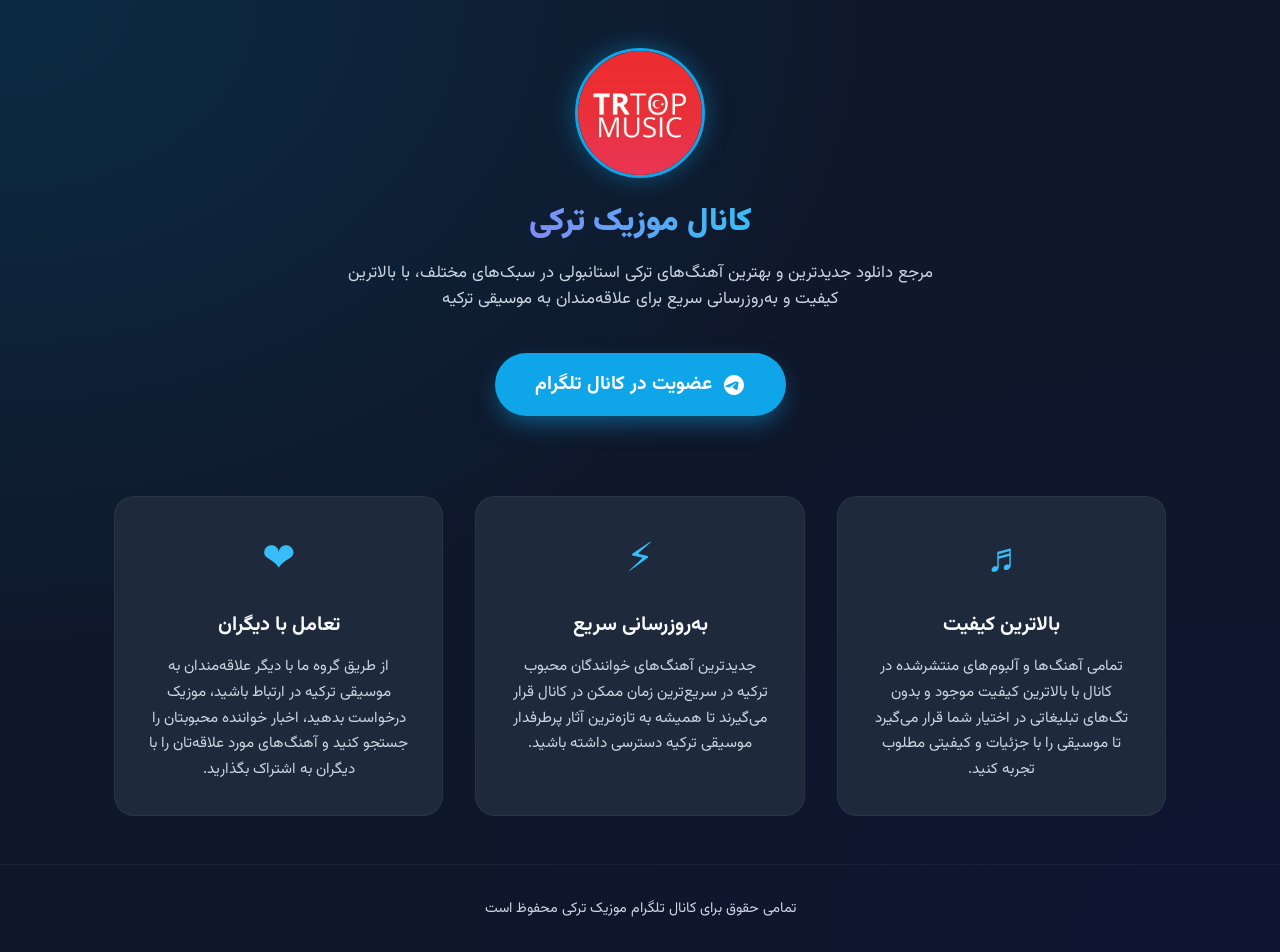
<file: index.html>
<!DOCTYPE html>
<html lang="fa" dir="rtl">
<head>
    <meta charset="UTF-8">
    <meta name="viewport" content="width=device-width, initial-scale=1.0">
    <meta name="description" content="مرجع دانلود جدیدترین و بهترین آهنگ‌های ترکی استانبولی در سبک‌های مختلف، با بالاترین کیفیت و به‌روزرسانی سریع برای علاقه‌مندان به موسیقی ترکیه">
    <meta name="author" content="trtopmusic">
    <meta name="robots" content="index, follow">
    <link rel="canonical" href="https://trtopmusic.github.io/">
    <title>کانال موزیک ترکی</title>

<!-- Open Graph / Telegram / WhatsApp -->
    <meta property="og:type" content="website">
    <meta property="og:site_name" content="trtopmusic">
    <meta property="og:title" content="کانال موزیک ترکی">
    <meta property="og:description" content="مرجع دانلود جدیدترین و بهترین آهنگ‌های ترکی استانبولی در سبک‌های مختلف، با بالاترین کیفیت و به‌روزرسانی سریع برای علاقه‌مندان به موسیقی ترکیه">
    <meta property="og:image" content="https://trtopmusic.github.io/logo.jpg">
    <meta property="og:url" content="https://trtopmusic.github.io/">

    <!-- Twitter Card -->
    <meta name="twitter:card" content="summary_large_image">
    <meta name="twitter:title" content="کانال موزیک ترکی">
    <meta name="twitter:description" content="مرجع دانلود جدیدترین و بهترین آهنگ‌های ترکی استانبولی در سبک‌های مختلف، با بالاترین کیفیت و به‌روزرسانی سریع برای علاقه‌مندان به موسیقی ترکیه">
    <meta name="twitter:image" content="https://trtopmusic.github.io/logo.jpg">

    <!-- Google Fonts: Vazirmatn -->
    <link rel="preconnect" href="https://fonts.googleapis.com">
    <link rel="preconnect" href="https://fonts.gstatic.com" crossorigin>
    <link href="https://fonts.googleapis.com/css2?family=Vazirmatn:wght@300;400;700;900&display=swap" rel="stylesheet">
   
    <link rel="icon" type="image/x-icon" href="favicon.ico">
    <link rel="stylesheet" href="style.css">

    <script type="application/ld+json">
{
  "@context": "https://schema.org",
  "@type": "Organization",
  "name": "trtopmusic",
  "url": "https://trtopmusic.github.io/",
  "logo": "https://trtopmusic.github.io/logo.jpg",
  "sameAs": [
    "https://t.me/trtopmusic"
  ],
  "description": "مرجع دانلود جدیدترین و بهترین آهنگ‌های ترکی استانبولی با بالاترین کیفیت در تلگرام"
}
</script>
   
</head>
<body>

    <header>
        <img src="logo.jpg" alt="trtopmusic" class="channel-logo">
        
        <h1>کانال موزیک ترکی</h1>

        <h2 class="subtitle">مرجع دانلود جدیدترین و بهترین آهنگ‌های ترکی استانبولی در سبک‌های مختلف، با بالاترین کیفیت و به‌روزرسانی سریع برای علاقه‌مندان به موسیقی ترکیه</h2>
        
        <a href="https://t.me/trtopmusic" class="cta-btn" target="_blank" rel="noopener noreferrer">
            <svg viewBox="0 0 24 24">
                <path d="M12 2C6.48 2 2 6.48 2 12s4.48 10 10 10 10-4.48 10-10S17.52 2 12 2zm4.64 6.8c-.15 1.58-.8 5.42-1.13 7.19-.14.75-.42 1-.68 1.03-.58.05-1.02-.38-1.58-.75-.88-.58-1.38-.94-2.23-1.5-.99-.65-.35-1.01.22-1.59.15-.15 2.71-2.48 2.76-2.69.01-.03.01-.14-.07-.2-.08-.06-.19-.04-.27-.02-.12.02-1.96 1.25-5.54 3.69-.52.36-1 .53-1.42.52-.47-.01-1.37-.26-2.03-.48-.82-.27-1.47-.42-1.42-.88.03-.24.29-.48.79-.74 3.08-1.34 5.15-2.23 6.19-2.66 2.95-1.23 3.56-1.45 3.96-1.46.09 0 .28.02.41.11.11.08.14.19.15.28.01.1-.01.21-.02.25z"/>
            </svg>
            عضویت در کانال تلگرام
        </a>
    </header>

    <main class="features">
        <article class="feature-card">
            <div class="feature-icon">♬</div>
            <h3>بالاترین کیفیت</h3>
            <p>تمامی آهنگ‌ها و آلبوم‌های منتشرشده در کانال با بالاترین کیفیت موجود و بدون تگ‌های تبلیغاتی در اختیار شما قرار می‌گیرد تا موسیقی را با جزئیات و کیفیتی مطلوب تجربه کنید.</p>
        </article>

        <article class="feature-card">
            <div class="feature-icon">⚡︎</div>
            <h3>به‌روزرسانی سریع</h3> 
            <p>جدیدترین آهنگ‌های خوانندگان محبوب ترکیه در سریع‌ترین زمان ممکن در کانال قرار می‌گیرند تا همیشه به تازه‌ترین آثار پرطرفدار موسیقی ترکیه دسترسی داشته باشید.</p>
        </article>

        <article class="feature-card">
            <div class="feature-icon">❤︎</div>
            <h3>تعامل با دیگران</h3>
            <p>از طریق گروه ما با دیگر علاقه‌مندان به موسیقی ترکیه در ارتباط باشید، موزیک درخواست بدهید، اخبار خواننده محبوبتان را جستجو کنید و آهنگ‌های مورد علاقه‌تان را با دیگران به اشتراک بگذارید.</p>
        </article>
    </main>

    <footer>
        <p> تمامی حقوق برای کانال تلگرام موزیک ترکی محفوظ است</p>
    </footer>

</body>
</html>
</file>
<file: style.css>
﻿        :root {
            --bg-dark: #0f172a;
            --bg-card: #1e293b;
            --text-main: #f8fafc;
            --text-muted: #cbd5e1;
            --primary-color: #0ea5e9;
            --primary-hover: #0284c7;
            --accent-color: #38bdf8;
        }

        * {
            margin: 0;
            padding: 0;
            box-sizing: border-box;
            font-family: 'Vazirmatn', sans-serif;
        }

        body {
            background-color: var(--bg-dark);
            color: var(--text-main);
            line-height: 1.6;
            overflow-x: hidden;
            background-image: 
                radial-gradient(at 0% 0%, hsla(199,89%,22%,0.4) 0px, transparent 50%),
                radial-gradient(at 100% 100%, hsla(240,60%,15%,0.4) 0px, transparent 50%);
            min-height: 100vh;
            display: flex;
            flex-direction: column;
        }

        header {
            text-align: center;
            padding: 3rem 1rem 2rem 1rem;
            display: flex;
            flex-direction: column;
            align-items: center;
        }

        .channel-logo {
            width: 130px;
            height: 130px;
            border-radius: 50%;
            object-fit: cover;
            border: 3px solid var(--primary-color);
            box-shadow: 0 0 25px rgba(14, 165, 233, 0.4);
            margin-bottom: 1.5rem;
            transition: transform 0.3s ease;
        }

        .channel-logo:hover {
            transform: scale(1.05);
        }

        .hero-badge {
            display: inline-block;
            background: rgba(14, 165, 233, 0.1);
            color: var(--accent-color);
            padding: 0.5rem 1.5rem;
            border-radius: 50px;
            font-size: 0.9rem;
            font-weight: 700;
            margin-bottom: 1.2rem;
            border: 1px solid rgba(14, 165, 233, 0.3);
        }

        h1 {
            font-size: 2rem;
            font-weight: 900;
            margin-bottom: 1rem;
            line-height: 1.3;
            background: linear-gradient(to left, #38bdf8, #818cf8);
            -webkit-background-clip: text;
            -webkit-text-fill-color: transparent;
            max-width: 800px;
        }

        /* استایل زیرنویس – بدون تغییر ظاهری */
        .subtitle {
            font-size: 1.05rem;
            color: var(--text-muted);
            max-width: 600px;
            margin: 0 auto 2.5rem auto;
            font-weight: 400; /* وزن معمولی، مانند قبل */
        }

        .cta-btn {
            display: inline-flex;
            align-items: center;
            justify-content: center;
            background-color: var(--primary-color);
            color: #fff;
            text-decoration: none;
            padding: 1rem 2.5rem;
            border-radius: 50px;
            font-size: 1.2rem;
            font-weight: 700;
            transition: all 0.3s ease;
            box-shadow: 0 10px 25px -5px rgba(14, 165, 233, 0.5);
            animation: pulse 2s infinite;
        }

        .cta-btn:hover {
            background-color: var(--primary-hover);
            transform: translateY(-3px);
            box-shadow: 0 15px 35px -5px rgba(14, 165, 233, 0.6);
        }

        .cta-btn svg {
            margin-left: 10px;
            width: 24px;
            height: 24px;
            fill: currentColor;
        }

        @keyframes pulse {
            0% { box-shadow: 0 0 0 0 rgba(14, 165, 233, 0.4); }
            70% { box-shadow: 0 0 0 15px rgba(14, 165, 233, 0); }
            100% { box-shadow: 0 0 0 0 rgba(14, 165, 233, 0); }
        }

        .features {
            display: grid;
            grid-template-columns: repeat(3, 1fr);
            gap: 2rem;
            padding: 3rem 1.5rem;
            max-width: 1100px;
            margin: 0 auto;
            width: 100%;
            flex: 1;
        }

        .feature-card {
            background-color: var(--bg-card);
            padding: 2rem;
            border-radius: 20px;
            text-align: center;
            border: 1px solid rgba(255, 255, 255, 0.05);
            transition: transform 0.3s ease, box-shadow 0.3s ease;
        }

        .feature-card:hover {
            transform: translateY(-8px);
            box-shadow: 0 20px 40px -10px rgba(0,0,0,0.5);
            border-color: rgba(14, 165, 233, 0.3);
        }

        .feature-icon {
            font-size: 2.5rem;
            margin-bottom: 1rem;
            color: var(--accent-color);
        }

        /* استایل یکسان برای h2 و h3 داخل کارت */
        .feature-card h2,
        .feature-card h3 {
            font-size: 1.25rem;
            margin-bottom: 0.8rem;
            font-weight: 700;
        }

        .feature-card p {
            color: var(--text-muted);
            font-size: 0.95rem;
            line-height: 1.7;
        }

        footer {
            text-align: center;
            padding: 2rem;
            margin-top: auto;
            border-top: 1px solid rgba(255, 255, 255, 0.05);
            color: var(--text-muted);
            font-size: 0.9rem;
        }

        @media (max-width: 850px) {
            .features {
                grid-template-columns: 1fr;
                gap: 1.25rem;
                padding: 2rem 1.25rem;
            }
        }

        @media (max-width: 600px) {
            header { padding-top: 2rem; }
            .channel-logo { width: 110px; height: 110px; }
            h1 { font-size: 1.7rem; }
            .hero-badge { font-size: 0.8rem; }
            .subtitle { font-size: 0.95rem; padding: 0 0.5rem; }
            .cta-btn { width: 100%; max-width: 320px; font-size: 1.1rem; }
        }
</file>
